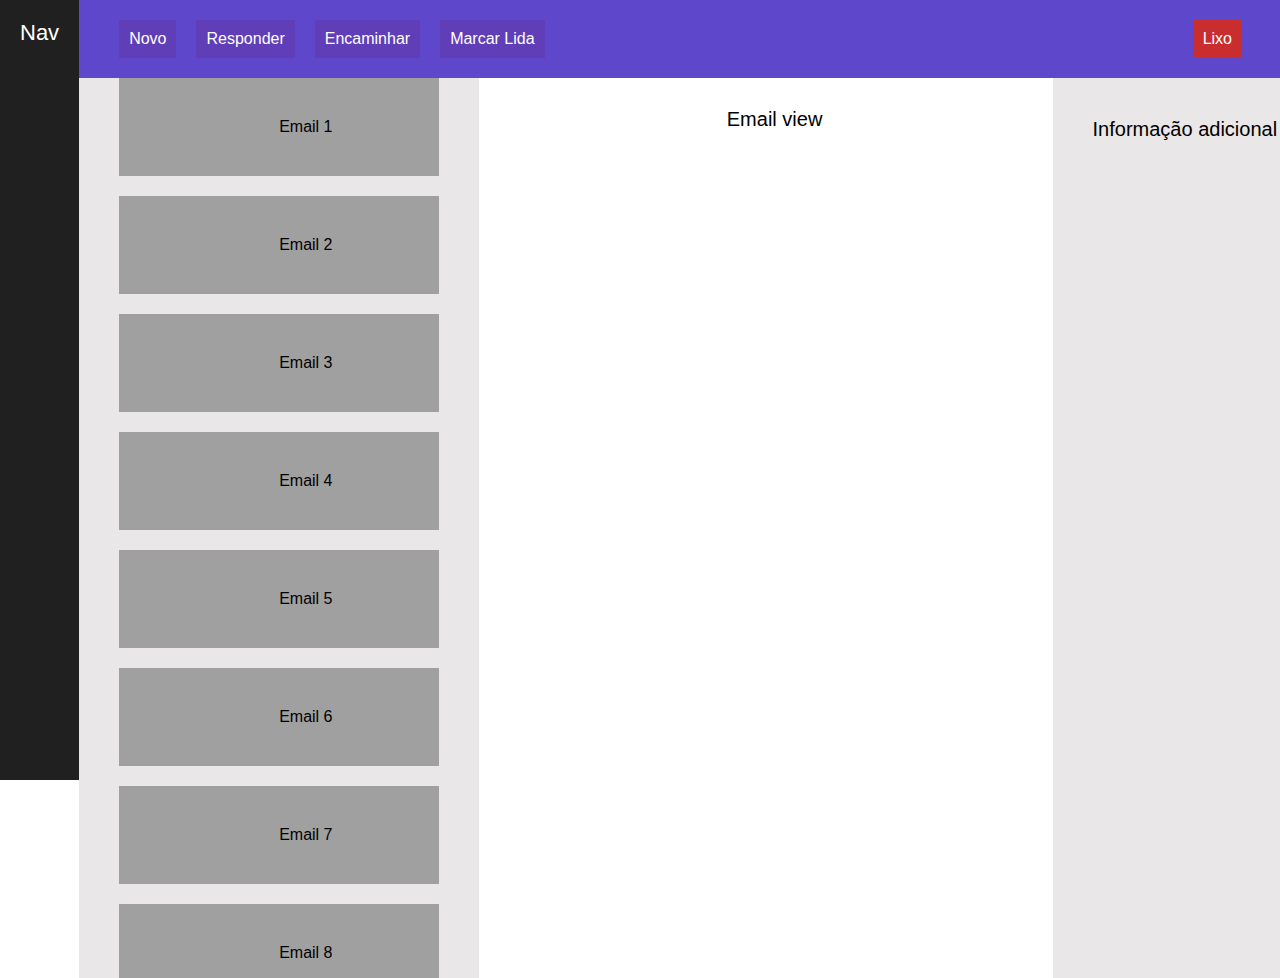
<file: index.html>
<!DOCTYPE html>
<html lang="en">
<head>
    <meta charset="UTF-8">
    <meta http-equiv="X-UA-Compatible" content="IE=edge">
    <meta name="viewport" content="width=device-width, initial-scale=1.0">
    <link rel="stylesheet" href="style.css">
    <title>App Layout</title>
</head>
<body>

    <div class="container">
        
        <header>
            <div class="left-nav">Nav</div>

            <div class="header">
                <div class="links">
                    <a href="">Novo</a>
                    <a href="">Responder</a>
                    <a href="">Encaminhar</a>
                    <a href="">Marcar Lida</a>
                </div>
                <div class="lixo">
                    <a href="#">Lixo</a>
                </div>
            </div>

        </header>

        <div class="header-container">

            <div class="emails">
                <div class="email">
                    <p> Email 1</p>
                </div>
                <div class="email">
                    <p> Email 2</p>
                </div>
                <div class="email">
                    <p> Email 3</p>
                </div>
                <div class="email">
                    <p> Email 4</p>
                </div>
                <div class="email">
                    <p> Email 5</p>
                </div>
                <div class="email">
                    <p> Email 6</p>
                </div>
                <div class="email">
                    <p> Email 7</p>
                </div>
                <div class="email">
                    <p> Email 8</p>
                </div>
                <div class="email">
                    <p> Email 9</p>
                </div>
                <div class="email">
                    <p> Email 10</p>
                </div>
                <div class="email">
                    <p> Email 11</p>
                </div>
                <div class="email">
                    <p> Email 12</p>
                </div>
               
                
            </div>

            <div class="p-centro">
                Email view
            </div>
            
            <div class="p-direita">
                Informação adicional
            </div>

        </div>

    </div>
</body>
</html>
</file>
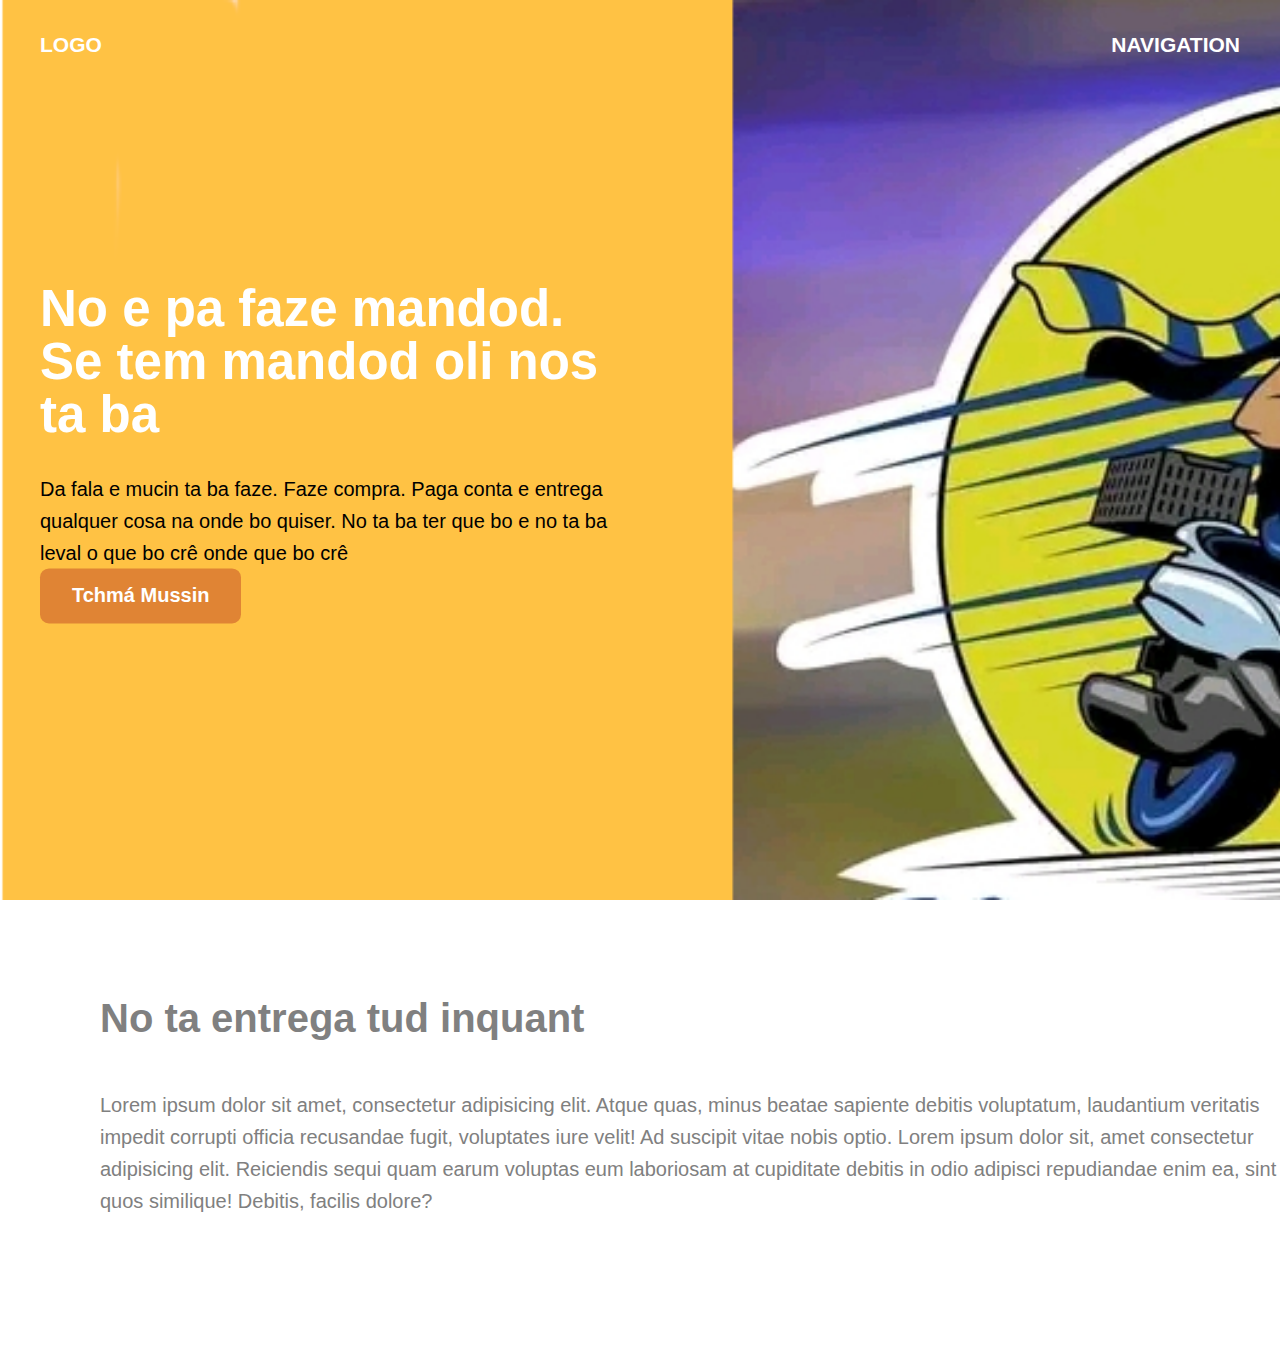
<file: mussimindex.html>
<!DOCTYPE html>
<html lang="en">
  <head>
    <meta charset="UTF-8" />
    <meta http-equiv="X-UA-Compatible" content="IE=edge" />
    <meta name="viewport" content="width=device-width, initial-scale=1.0" />
    <title>Mussin de Mandod</title>
    <link rel="stylesheet" href="stylemussim.css" />
    <link rel="preconnect" href="https://fonts.gstatic.com" />
    <link
      href="https://fonts.googleapis.com/css2?family=Rubik:wght@400;600;700&display=swap"
      rel="stylesheet"/>
  </head>
  <body>
    <header>
      <nav class="navigation">
        <div>LOGO</div>
        <div>NAVIGATION</div>
      </nav>

      <div class="header-container">
        <div class="header-container-inner">
          <h1>No e pa faze mandod. Se tem mandod oli nos ta ba</h1>
          <p class="texto-1">
            Da fala e mucin ta ba faze. Faze compra. Paga conta e entrega
            qualquer cosa na onde bo quiser. No ta ba ter que bo e no ta ba
            leval o que bo crê onde que bo crê
          </p>

          <a href="#" class="btn">Tchmá Mussin</a>
        </div>
      </div>
    </header>

    <section>
      <div class="texto-2">
        <h2>No ta entrega tud inquant</h2>
        <p>
          Lorem ipsum dolor sit amet, consectetur adipisicing elit. Atque quas,
          minus beatae sapiente debitis voluptatum, laudantium veritatis impedit
          corrupti officia recusandae fugit, voluptates iure velit! Ad suscipit
          vitae nobis optio. Lorem ipsum dolor sit, amet consectetur adipisicing
          elit. Reiciendis sequi quam earum voluptas eum laboriosam at
          cupiditate debitis in odio adipisci repudiandae enim ea, sint quos
          similique! Debitis, facilis dolore?
        </p>
      </div>
    </section>
  </body>
</html>
</file>
<file: style.css>
* {
    padding: 0;
    margin: 0;
    box-sizing: border-box;
}

.left-nav {
    background-color: #202020;
    color: #fff;
    padding: 20px;
    height: 780px;
    font-family: Arial, Helvetica, sans-serif;
    float: left;
    font-size: 22px;
}

.header{
    display: flex;
    background: rgb(95, 71, 204);
    padding: 20px;
    justify-content:space-between;
    font-family: 'Franklin Gothic Medium';
}

.header a,a:link {
    padding: 10px;
    margin-left: 20px;
    text-decoration: none;
    color: #fff;
    background-color: rgb(95, 62, 184); 
    font-family: Arial;  
    float: left;
}


.lixo a{
    float: right;
    padding: 10px;
    margin-right: 18px;
    background-color: rgb(201, 45, 45);
    font-family: 'Franklin Gothic Medium', 'Arial Narrow', Arial, sans-serif;
}

.header-container {
    display: grid;
    grid-template-columns: repeat(3,1fr);
    font-family: Arial Rounded MT Bold;
}

.emails {
    display: grid;
    grid-template-rows: repeat(12,1fr);
    row-gap: 20px;
    padding-left: 40px;
    padding-right: 40px;
    background-color: rgb(233, 231, 231);
    height: 100vh;
    overflow: scroll;
    color:rgb(119, 0, 255)
  
}

.email p{
    color: black;
    background-color: rgba(128, 128, 128, 0.692);
    padding-left: 160px;
    padding-top: 40px;
    padding-bottom: 40px;  
    font-family: 'Franklin Gothic Medium', 'Arial Narrow', Arial, sans-serif;  
}

.p-centro {
    margin-top: 30px;
    margin-left: 190px;
    justify-self: center;
    font-size: 20px;
    font-family: 'Franklin Gothic Medium', 'Arial Narrow', Arial, sans-serif;
}

.p-direita {
    padding: 40px;
    background-color: rgb(233, 231, 231);
    margin-right: -210px;
    justify-self: center;
    font-size: 20px;
    font-family: 'Franklin Gothic Medium', 'Arial Narrow', Arial, sans-serif;
}
</file>
<file: stylemussim.css>
* {
  margin: 0;
  
}

html {
  font-family: "Roboto", sans-serif;
  color: #444;
}

header {
  height: 100vh;
  position: relative;
  background-image: url(HeaderMM1.png);
  background-size: cover;
  color: #fff;
}
nav {
  font-size: 21px;
  font-weight: 700;
  display: flex;
  justify-content: space-between;
  padding-top: 33px;
}

.navigation {
  margin: 0 auto;
  width: 1200px;
}

.header-container {
  width: 1200px;
  position: absolute;
  left: 50%;
  top: 50%;
  transform: translate(-50%, -50%);
}

.header-container-inner {
  width: 50%;
}

h1 {
  font-size: 51px;
  margin-bottom: 32px;
  line-height: 1.04;
}

p {
  font-size: 20px;
  line-height: 1.6;
  margin-bottom: 48px;
}

.texto-1 {
  color: black;
}

.btn {
  position: absolute;
}

.btn:link {
  font-size: 20px;
  padding: 16px 32px;
  font-weight: 600;
  display: inline-block;
  color: #fff;
  text-decoration: none;
  background-color: #e08434;
  border-radius: 9px;
  position: absolute;
  top: 286px;
}

section {
  padding: 96px 0;
}

.texto-2 {
  margin-left: 100px;
  color: grey;
}

h2 {
  font-size: 40px;
  margin-bottom: 48px;
}
</file>
